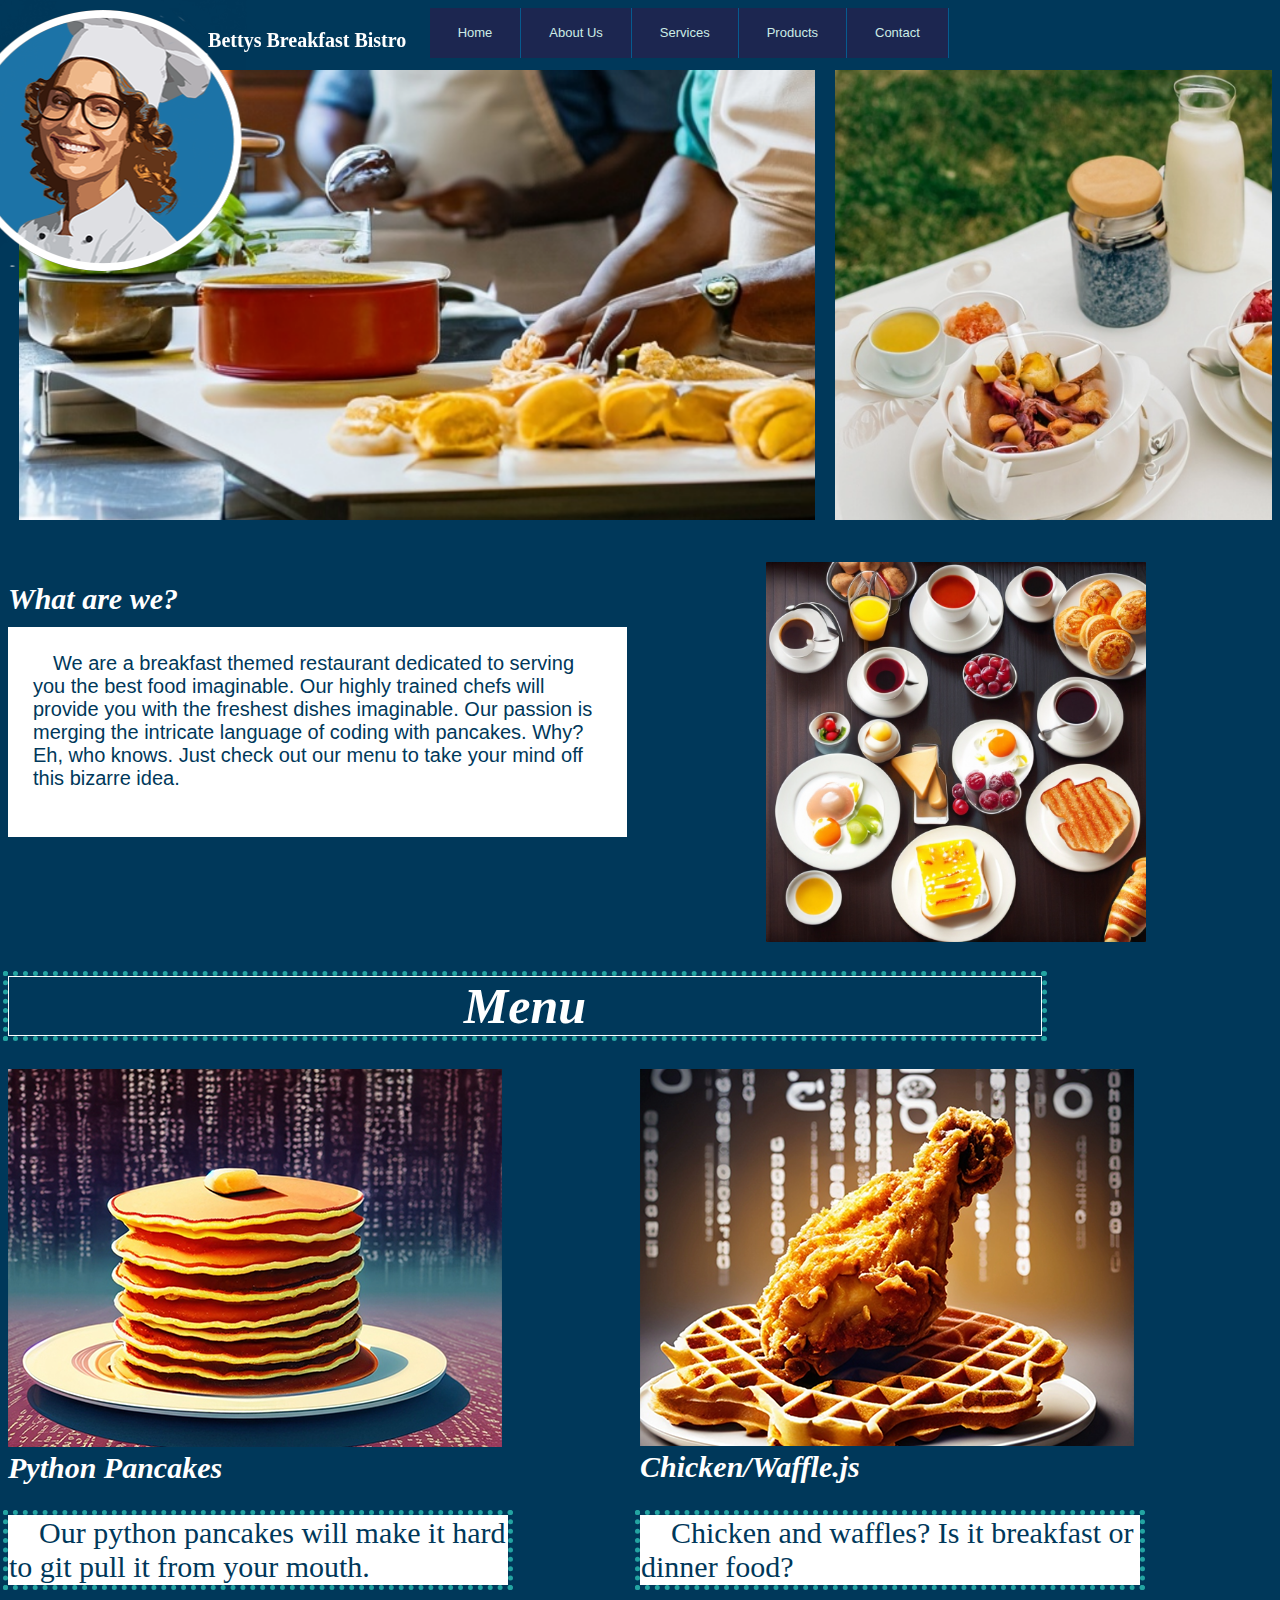
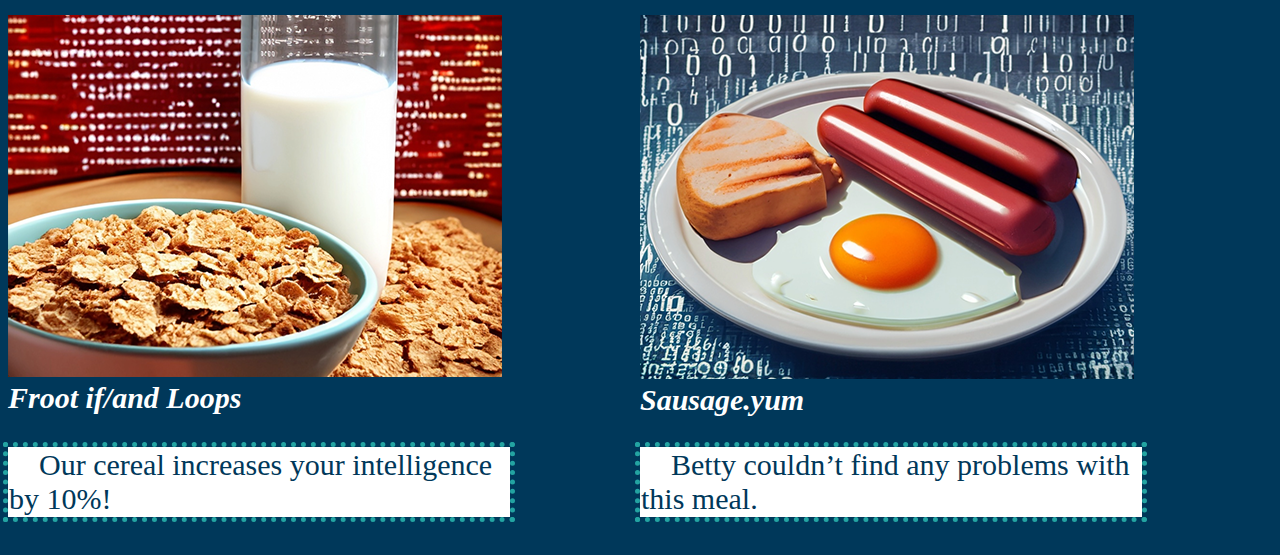
<file: index.html>
<!DOCTYPE html>
<html lang="en">
  <head>
    <!-- Required meta tags -->
    <meta charset="utf-8">
    <meta name="viewport" content="width=device-width, initial-scale=1, shrink-to-fit=no">

    <link rel="stylesheet" href="index.css">

    <title>Restaurant Website</title>





  <div class="newparent">

    <!--Div9-->
    <div class="div9">
      <h1>Bettys Breakfast Bistro</h1>

      <img src="Assets/Images/BettyIcon@0.25x.png" alt="icon">
    </div>



    <div class="div10">
      <ul class="nav">
        <li><a href="index.html">Home</a></li>
        <li><a href="aboutus.html">About Us</a></li>
        <li><a href="https://www.youtube.com/watch?v=dQw4w9WgXcQ">Services</a></li>
        <li><a href="https://www.chefworks.com/chef-hat-hat?CRTP=paidsearch&gclid=CjwKCAjwloynBhBbEiwAGY25dMp_5jsq5uYIUgkXzXo0hW_YDG5m7NkNSaJ2D6an70I2EJB595W7KhoCP30QAvD_BwE">Products</a></li>
        <li><a href="#">Contact</a></li>
      </ul>
    </div>

    <div class="div11">
  <img src="Assets/Images/Artboard1.png" alt="1">
  <img src="Assets/Images/Artboard2.png" alt="2">
  <img src="Assets/Images/Artboard3.png" alt="3">
</div>


<!---->
    <div class="div12"><p>more text</p> </div>
    <div class="div13"><p>more text</p> </div>
    </div>

  <section class = "food-menu-section">

    <div class="parent">
      <div class="diva">
        <header>
          <span id="About"><h1>What are we?</h1></span>
          <p>
            We are a breakfast themed restaurant dedicated to serving you the best food imaginable. Our highly trained chefs will provide you with the freshest dishes imaginable. Our passion is merging the intricate language of coding with pancakes. Why? 
            Eh, who knows. Just check out our menu to take your mind off this bizarre idea.
          </p>
        </header>
      </div>


      <div class="divb">
        <img src="Assets/Images/Untitled (3).png" alt="aboutfds">
      </div>


      <div class="divc">
        <h1>Menu</h1>
      </div>


      <div class="divd">
        <img src="Assets/Images/pancakes.png" alt="pancakes">
        <h1>Python Pancakes</h1>
      </div>


      <div class="dive"> 
        <p>Our python pancakes will make it hard to git pull it from your mouth.</p>
      </div>


      <div class="divf">
      <img src="Assets/Images/chickenandwaffle.png" alt="Chicken">
      <h1>Chicken/Waffle.js</h1>  
      </div>


      <div class="divg">
        <p>Chicken and waffles? Is it breakfast or dinner food?
        </p>  
      </div>


      <div class="divh"> 
<img src="Assets/Images/cereal.png" alt="Cereal">
<h1>Froot if/and Loops</h1>
      </div>


      <div class="divi">
        <p>Our cereal increases your intelligence by 10%!</p>  
      </div>


      <div class="divj">
        <img src="Assets/Images/sausageandeggs.png" alt="sausage">
        <h1>Sausage.yum</h1>
      </div>


      <div class="divk">
        <p>Betty couldn’t find any problems with this meal.</p>  
      </div>


      </div>
      
</body>
</html>
</file>
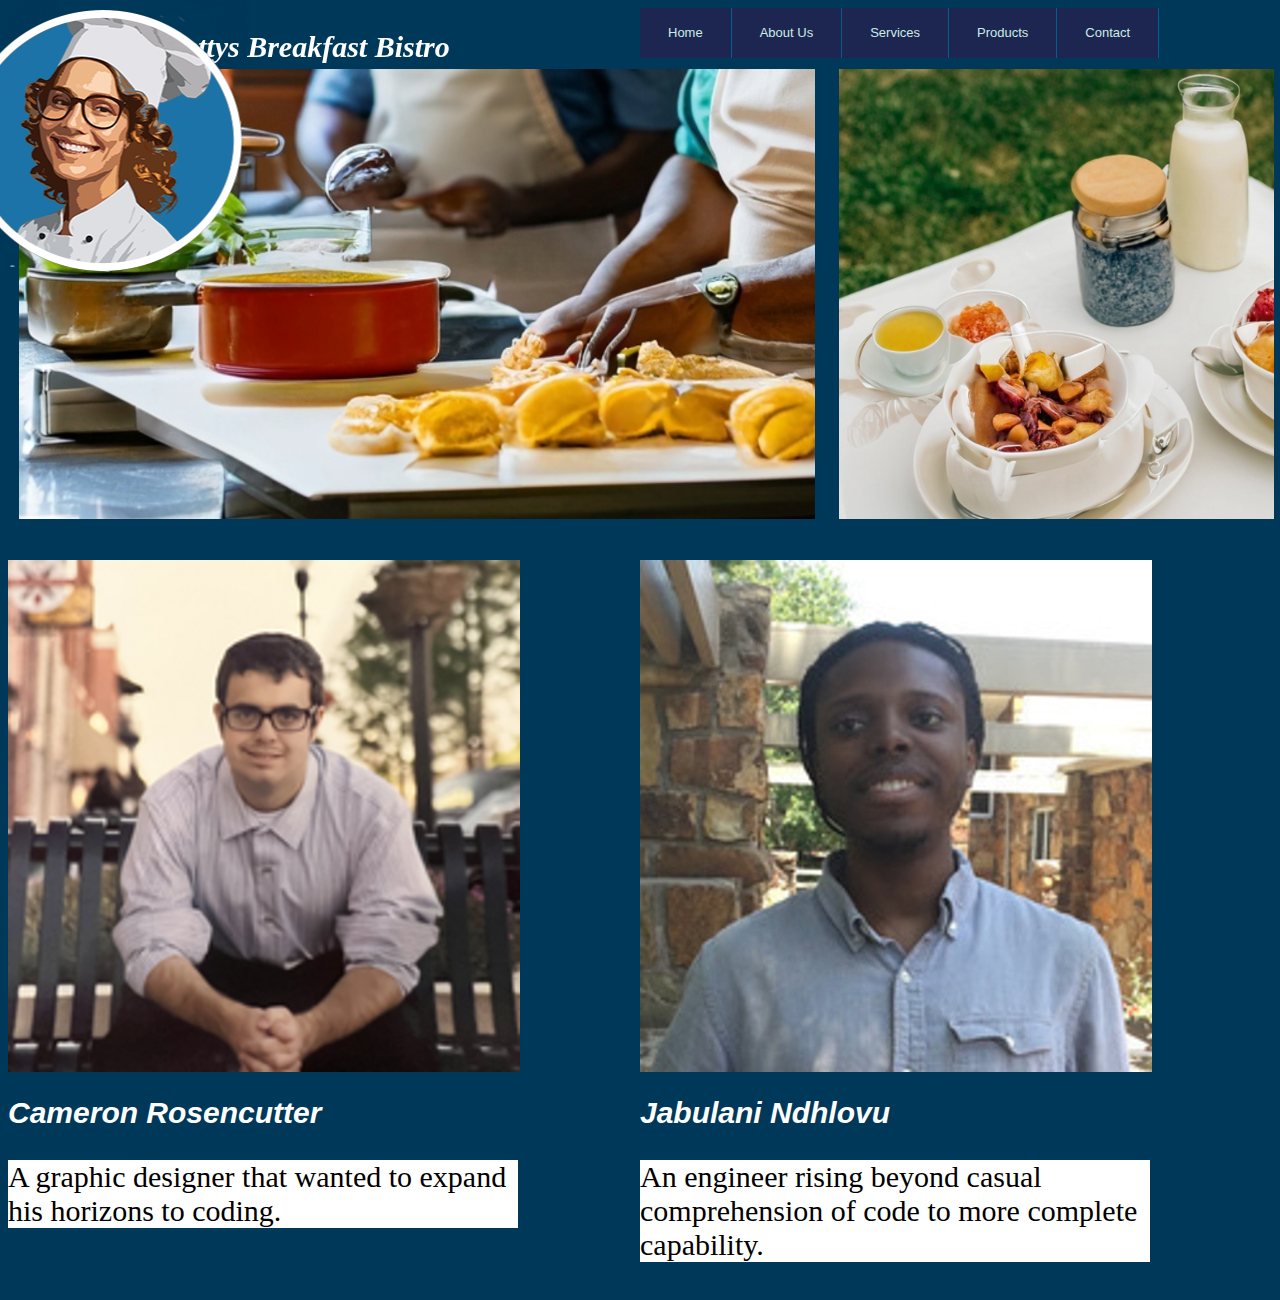
<file: aboutus.html>
<!DOCTYPE html>
<html lang="en">
  <head>
    <!-- Required meta tags -->
    <meta charset="utf-8">
    <meta name="viewport" content="width=device-width, initial-scale=1, shrink-to-fit=no">

    <link rel="stylesheet" href="index.css">

    <title>Restaurant Website</title>





  <div class="parent">

    <!--Div9-->
    <div class="div9">
      <h1>Bettys Breakfast Bistro</h1>

      <img src="Assets/Images/BettyIcon@0.25x.png" alt="icon">
    </div>



    <div class="div10">
      <ul class="nav">
        <li><a href="index.html">Home</a></li>
        <li><a href="aboutus.html">About Us</a></li>
        <li><a href="https://www.youtube.com/watch?v=dQw4w9WgXcQ">Services</a></li>
        <li><a href="https://www.chefworks.com/chef-hat-hat?CRTP=paidsearch&gclid=CjwKCAjwloynBhBbEiwAGY25dMp_5jsq5uYIUgkXzXo0hW_YDG5m7NkNSaJ2D6an70I2EJB595W7KhoCP30QAvD_BwE">Products</a></li>
        <li><a href="#">Contact</a></li>
      </ul>
    </div>

    <div class="div11">
  <img src="Assets/Images/Artboard1.png" alt="1">
  <img src="Assets/Images/Artboard2.png" alt="2">
  <img src="Assets/Images/Artboard3.png" alt="3">
    </div>

  <div class="Cameron">
    <img src="Assets/Images/cameron_protrait.png" alt="A expert of visual art should be pictured here.">
    <h1>Cameron Rosencutter</h1>
    <p>A graphic designer that wanted to expand his horizons to coding.</p>

  </div>
  
  <div class="Cameron">
    <img src="Assets/Images/jabulani_portrait.jpeg" alt="An alliteration enjoyer's image should show here.">
    <h1>Jabulani Ndhlovu</h1>
    <p>An engineer rising beyond casual comprehension of code to more complete capability.</p>
 
  </div>
</div>
</file>
<file: index.css>
.nav-flex-row {
    display: flex;
    flex-direction: row;
    justify-content: center;
    position: absolute;
    z-index: 100;
    left: 0;
    width: 100%;
    padding: 500;
}

.nav-flex-row li {
    background-color: white;
    width: 100%;
    text-decoration: none;
    list-style-type: none;
    padding: 20px 15px;
}

.About-us h1 {
    font-family: 'Times New Roman', Times, serif sans-serif;
    color: beige;
    margin-left: 5%;
}



.banner-section {
    padding: 20px 50px;
    display: flex;
    flex-direction: column;
    justify-content: center;
    align-items: center;
}

.About-us h1 {
    font-family: cursive;
    font-weight: 700;
    font-size: 40px;
    display: flex;
    color: white;
}

.About-us p {
    text-align: left;
    width: 80%;
    height: 140px;
    margin-left: 12px;
    font-family: Verdana, Geneva, Tahoma, sans-serif;
    background-color: white;
}


.page-body {
    background-color: cadetblue;
}
.row {
    display: flex;
    flex-wrap: wrap;
    padding: 0 4px;
}

/* Create two equal columns that sits next to each other
This is what jubalini made, im just greenning it out for now without erasing it.
.column {
    flex: 50%;
    padding: 0 4px;
    border-style: inset inset outset outset;
    border-width: 5px;
    border-color: aqua;
    vertical-align: middle;
    display: grid;
    grid-template-columns: 22%;
}

.column img {
    margin-top: 8px;
    vertical-align: middle;
    border: 1px dashed;
    display: grid;
    grid-template-columns: 33% 33% 33%;
}

.menu-item-title {
text-align: center;
}

.menu-item-description {

}

*/

.parent {
    display: grid;
    grid-template-columns: repeat(4, 1fr);
    grid-template-rows: 2fr 1fr 2fr 1fr;
    grid-column-gap: 30px;
    grid-row-gap: 7px;
    }

    .parent h1 {
    font-family: Georgia, 'Times New Roman', Times, serif;
    font-size: 30px;
    font-style: italic;
    }

    .parent h2 {
    justify-content: center;
    font-family: cursive;
    font-size: 16px;
    color: blue;
    display: flex;
    font-style: oblique;
    }
    
  

    .newparent {
        overflow:hidden;
        font-size: 0;
        display: grid;
        grid-template-columns: repeat(3, 1fr);
        grid-column-gap: 1px;
        grid-row-gap: 1px;
        }


        .div9 {
            grid-area: 1 / 1 / 2 / 2;
            background-color: #00385a;
            justify-content: center;
            font-family: cursive;
            color: white;
            font-size: 10px;
            height: 50px;
            width: 100%;
        }

        .div9 h1 {
            position: absolute;
            top: 3%;
            left: 24%;
            transform: translate(-50%, -50%);
            padding: 10px;
        }

        .div9 img {
            position: absolute;
            display: flex;
            top: 15%;
            left: 8%;
            transform: translate(-50%, -50%);
        }

        .div10 {
            grid-area: 1 / 2 / 2 / 4;
            background-color: #00385a;
            height: 50px;
            width: 100%;
        }

        .div11 { 
            grid-area: 2 / 1 / 3 / 4; 
                background-color: rgb(118, 40, 179); 
                height: 500px;
                width: 100%;
        }


        .div12 { grid-area: 3 / 1 / 4 / 2; background-color: rgb(247, 15, 15); display: flex;}
        .div13 { grid-area: 3 / 2 / 4 / 4; background-color: rgb(255, 128, 183); display: flex;}

        ul.nav {
            margin:0;
            padding:0;
            position: relative;
            list-style:none;
            height:50px; line-height:50px;
            background:#1c2650; /* you can change the backgorund color here. */
            font-family:Arial, Helvetica, sans-serif;
            font-size:13px;
            float: left;
            display: flex;
        }
        ul.nav li {
            border-right:1px solid #065b8f; /* you can change the border color matching to your background color */
            float:left;
        }
        ul.nav a {
            display:block;
            padding:0 28px;
            color:#ccece6;
            text-decoration:none;
        }
        ul.nav a:hover,
        ul.nav li.current a {
            background:#0e6296;
        }

        .div11 {
            background-color: #00385a;
            overflow: auto;
            white-space: nowrap;
            padding: 1px;
          }
          
        .div11 img {
            height: 90%;
            width: auto;
            padding: 10px;
            outline: #ccece6 10px;
          }

          html {background-color: #00385a;}


          .food-menu-section p {
            color: #00385a;
          }

          .parent {
            display: grid;
            grid-template-columns: repeat(2, 1fr);
            grid-template-rows: auto;
            grid-column-gap: 0px;
            grid-row-gap: 0px;
            }
            
            .diva h1{
                height: 25px;
            }

            .diva p {
            color: #00385a;
            background-color: white;
            font-family: Arial, Helvetica, sans-serif;
                   height: 160px;
                    width: 90%;
                    font-size: 20px;
                    text-indent: 20px;
                    padding: 25px;
            }
            .diva {
                grid-area: 1 / 1 / 2 / 2;}


            .divb { grid-area: 1 / 2 / 2 / 3; }

            .divb img{ 
                display: flex;
                align-items: center;
                width: 380px;
                background-color: red;
                margin: auto;
            }

            .divc { grid-area: 2 / 1 / 3 / 3; }

            .divc h1 {
                font-size: 50px;
                font-family: cursive;
                color: white;
                text-align: center;
                margin-right: 230px;
                border: 1px solid rgb(255, 255, 255);
                outline: 5px dotted rgb(35, 164, 162);
            }

            .divd { grid-area: 3 / 1 / 4 / 2; }

            .divd h1 {
                margin:auto;
                color: white;
            }


            .dive { grid-area: 4 / 1 / 5 / 2;
                width: 500px;
            }

            .dive p {
                color:#00385a;
                background-color: white;
                font-size: 30px;
                text-indent: 30px;
                border: 1px solid rgb(255, 255, 255);
                outline: 5px dotted rgb(35, 164, 162);
            }

            .dive p1 {
                color:#1c2650;
                position: absolute;
            }


            .divf { grid-area: 3 / 2 / 4 / 3; }

            .divf h1 {
                margin:auto;
                color: white;
            }

            .divg { grid-area: 4 / 2 / 5 / 3;
                width: 500px;
            }

            .divg p {
                    color:#00385a;
                    background-color: white;
                    font-size: 30px;
                    text-indent: 30px;
                    border: 1px solid rgb(255, 255, 255);
                    outline: 5px dotted rgb(35, 164, 162);
            }


            .divh { grid-area: 5 / 1 / 6 / 2; }

            .divh h1 {
                margin:auto;
                color: white;
            }
            
            .divi { grid-area: 6 / 1 / 7 / 2; }

            .divi p {
                    color:#00385a;
                    background-color: white;
                    font-size: 30px;
                    text-indent: 30px;
                    border: 1px solid rgb(255, 255, 255);
                    outline: 5px dotted rgb(35, 164, 162);
            }


            .divj { grid-area: 5 / 2 / 6 / 3; }
            
            .divj h1 {
                margin:auto;
                color: white;
            }


            .divk { grid-area: 6 / 2 / 7 / 3;
                width: 500px;
            }

            .divi p {
                color:#00385a;
                background-color: white;
                font-size: 30px;
                text-indent: 30px;
                border: 1px solid rgb(255, 255, 255);
                outline: 5px dotted rgb(35, 164, 162);
                width: 500px;
            }

            .divk p {
                color:#00385a;
                background-color: white;
                font-size: 30px;
                text-indent: 30px;
                border: 1px solid rgb(255, 255, 255);
                outline: 5px dotted rgb(35, 164, 162);
                width: 500px;
            }

            .divi g {
                color:#00385a;
                background-color: white;
                font-size: 30px;
                text-indent: 30px;
                border: 1px solid rgb(255, 255, 255);
                outline: 5px dotted rgb(35, 164, 162);
                width: 500px;
            }

            .diva h1 {
                color: white;
            }

            
            
                .Cameron h1 {
                    font-family: Impact, Haettenschweiler, 'Arial Narrow Bold', sans-serif;
                    color: white;
                }
            
                .Cameron p {
                    background-color: white;
                    color: black;
                    font-size: 30px;
                    width: 510px;
                }
</file>
